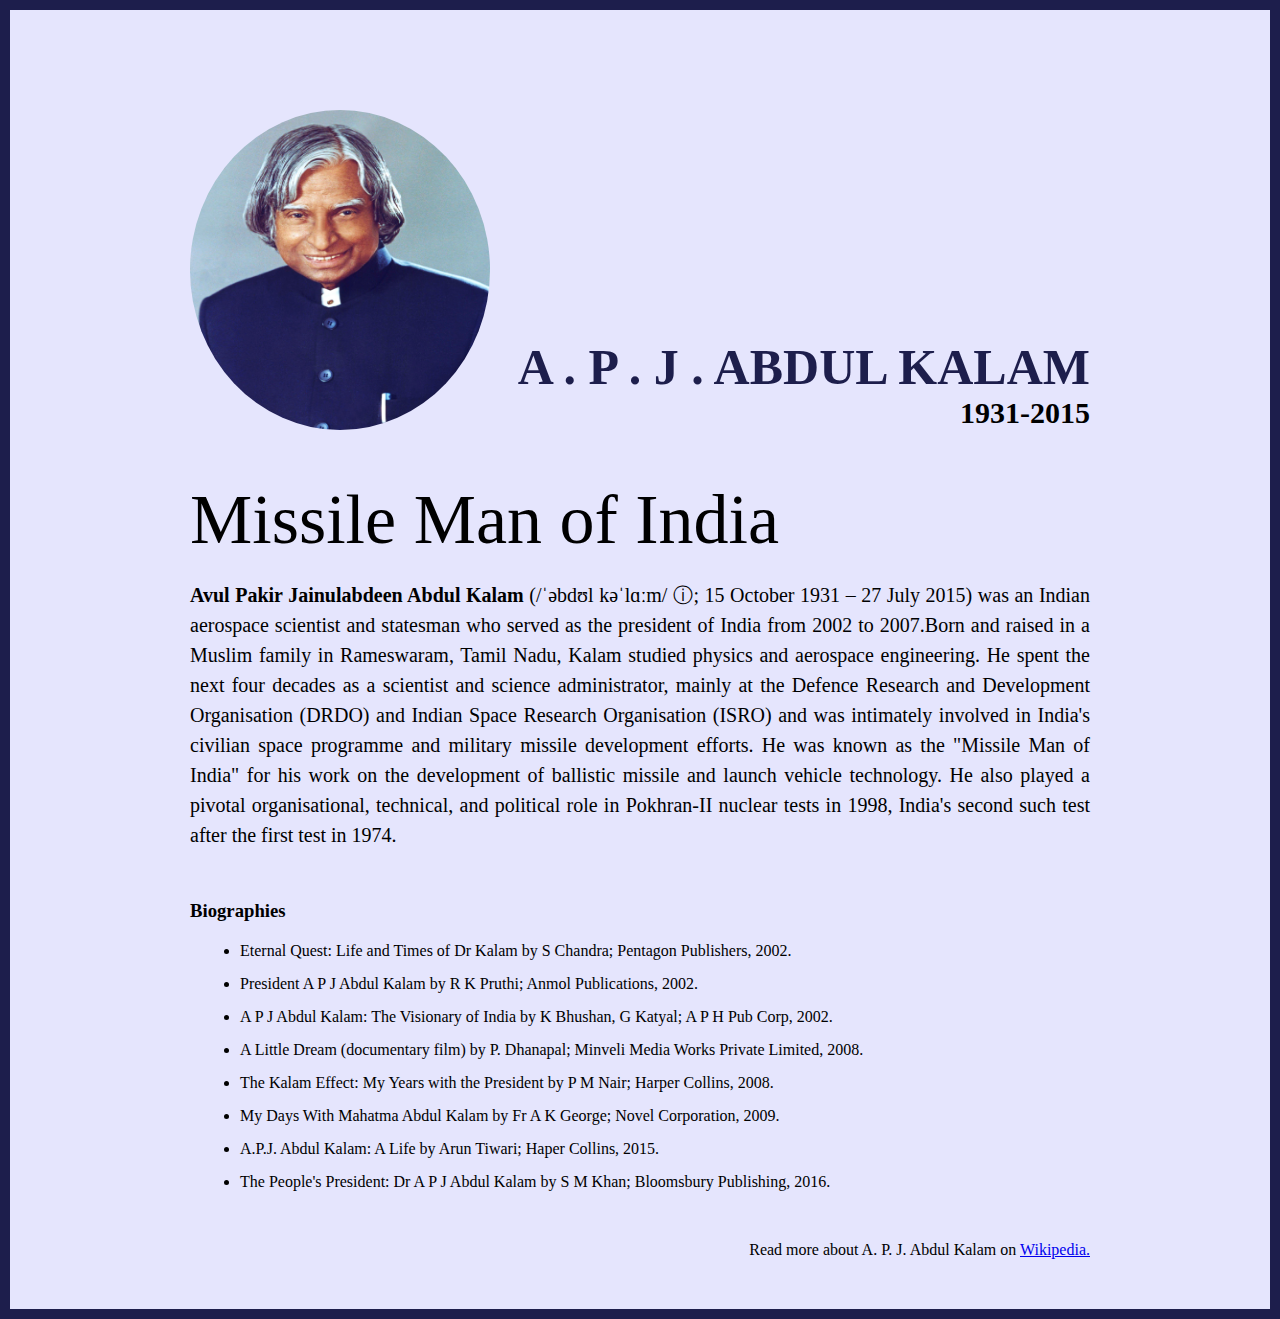
<file: html css project/project 1 Tribute Website/index.html>
<!DOCTYPE html>
<html lang="en">
<head>
    <meta charset="UTF-8">
    <meta name="viewport" content="width=device-width, initial-scale=1.0">
    <title>The Truibute Website | A.P.J. Abdul Kalam</title>
    <!-- <link rel="icon" type="image/x-icon" href="images/apj.jpg"> -->
    <link rel="stylesheet" href="style.css">
</head>
<body>
    <div class="container">
        <div class="content">

            <section class="top-section">
                <div class="image_container">
                    <img src="images/apj.jpg" alt="A.P.J. Abdul Kalam">
                </div>
                <div>
                    <h1>A . P . J . Abdul Kalam</h1>
                    <h4>1931-2015</h4>
                </div>
            </section>
            <section class="about-section">
                <h2>Missile Man of India</h2>
                <p>
                    <b>Avul Pakir Jainulabdeen Abdul Kalam</b> (/ˈəbdʊl kəˈlɑːm/ ⓘ; 15 October 1931 – 27 July 2015) was an Indian aerospace scientist and statesman who served as the president of India from 2002 to 2007.Born and raised in a Muslim family in Rameswaram, Tamil Nadu, Kalam studied physics and aerospace engineering. He spent the next four decades as a scientist and science administrator, mainly at the Defence Research and Development Organisation (DRDO) and Indian Space Research Organisation (ISRO) and was intimately involved in India's civilian space programme and military missile development efforts. He was known as the "Missile Man of India" for his work on the development of ballistic missile and launch vehicle technology. He also played a pivotal organisational, technical, and political role in Pokhran-II nuclear tests in 1998, India's second such test after the first test in 1974.
                </p>

            </section>
            <section class="biography-section">
                <h3>Biographies</h3>
                <ul>
                    <li>Eternal Quest: Life and Times of Dr Kalam by S Chandra; Pentagon
                        Publishers, 2002.
                    </li>
                    <li>
                        President A P J Abdul Kalam by R K Pruthi; Anmol Publications,
                        2002.
                      </li>
                      <li>
                        A P J Abdul Kalam: The Visionary of India by K Bhushan, G Katyal;
                        A P H Pub Corp, 2002.
                      </li>
                      <li>
                        A Little Dream (documentary film) by P. Dhanapal; Minveli Media
                        Works Private Limited, 2008.
                      </li>
                      <li>
                        The Kalam Effect: My Years with the President by P M Nair; Harper
                        Collins, 2008.
                      </li>
                      <li>
                        My Days With Mahatma Abdul Kalam by Fr A K George; Novel
                        Corporation, 2009.
                      </li>
                      <li>
                        A.P.J. Abdul Kalam: A Life by Arun Tiwari; Haper Collins, 2015.
                      </li>
                      <li>
                        The People's President: Dr A P J Abdul Kalam by S M Khan;
                        Bloomsbury Publishing, 2016.
                      </li>
                </ul>
            </section>

            <section>
                <footer>
                    <p> Read more about A. P. J. Abdul Kalam on 
                        <a href="https://en.wikipedia.org/wiki/A._P._J._Abdul_Kalam" target="_blank">Wikipedia.</a>
                    </p>
                   

                    <!-- <p>
                        Read more about A. P. J. Abdul Kalam on
                        <a href="https://en.wikipedia.org/wiki/A._P._J._Abdul_Kalam"
                          >Wikipedia.</a
                        >
                      </p> -->
                </footer>
            </section>













<!-- 
            <h3>Biographies</h3>
            <ul>
              <li>
                Eternal Quest: Life and Times of Dr Kalam by S Chandra; Pentagon
                Publishers, 2002.
              </li>
              <li>
                President A P J Abdul Kalam by R K Pruthi; Anmol Publications,
                2002.
              </li>
              <li>
                A P J Abdul Kalam: The Visionary of India by K Bhushan, G Katyal;
                A P H Pub Corp, 2002.
              </li>
              <li>
                A Little Dream (documentary film) by P. Dhanapal; Minveli Media
                Works Private Limited, 2008.
              </li>
              <li>
                The Kalam Effect: My Years with the President by P M Nair; Harper
                Collins, 2008.
              </li>
              <li>
                My Days With Mahatma Abdul Kalam by Fr A K George; Novel
                Corporation, 2009.
              </li>
              <li>
                A.P.J. Abdul Kalam: A Life by Arun Tiwari; Haper Collins, 2015.
              </li>
              <li>
                The People's President: Dr A P J Abdul Kalam by S M Khan;
                Bloomsbury Publishing, 2016.
              </li>
            </ul> -->

        </div>
         
    </div>
    
    
</body>
</html>
</file>
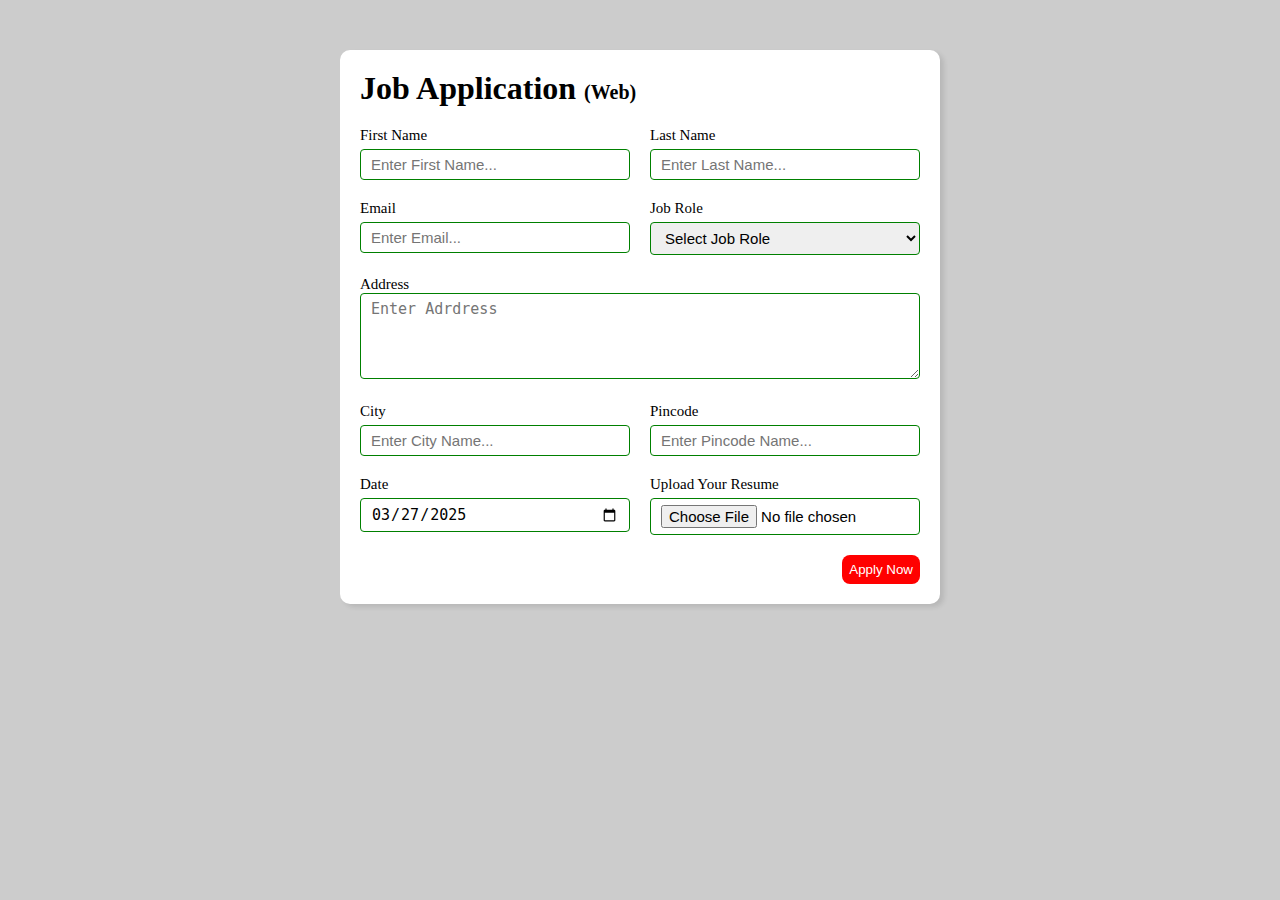
<file: html css project/project 2 Job Application/index.html>
<!DOCTYPE html>
<html lang="en">
<head>
    <meta charset="UTF-8">
    <meta name="viewport" content="width=device-width, initial-scale=1.0">
    <title>Job Application Form</title>
    <link rel="stylesheet" href="style.css">
</head>
<body>
    <div class="container">
        <div class="apply_box">
            <h1>Job Application 
                <span class="title_small">(Web)</span>
            </h1>
            <form action="">
                 <div class="form_container">
                    <div class="form_control">
                        <label for="first_name">First Name</label>
                        <input id="first_name" name="first_name" placeholder="Enter First Name...">
                    </div>
                    <div class="form_control">
                        <label for="last_name+">Last Name</label>
                        <input id="last_name+" name="last_name+" placeholder="Enter Last Name...">
                    </div>
                    <div class="form_control">
                        <label for="emial">Email</label>
                        <input type="email" id="emial" name="emial" placeholder="Enter Email...">
                    </div>
                    <div class="form_control">
                        <label for="job_role+">Job Role</label>
                        <select name="job_role" id="job_role">
                            <option value="">Select Job Role</option>
                            <option value="web_developer">Web Developer</option>
                            <option value="software_engineer">Software Engineer</option>
                            <option value="product_manager">Product Manager</option>
                            <option value="graphic_ designer">Graphic Designer</option>
                            <option value="project_manager">Project Manager</option>    
                        </select>
                    </div>
                    

                    <div class="textarea_control">
                        <label for="address">Address</label>
                        <textarea name="address" id="address" rows="4" cols="50" placeholder="Enter Adrdress"></textarea>                        
                    </div>

                    <div class="form_control">
                        <label for="city">City</label>
                        <input id="city" name="city" placeholder="Enter City Name...">
                    </div>

                    <div class="form_control">
                        <label for="pin_code">Pincode</label>
                        <input type="number" id="pin_code" name="pin_code" placeholder="Enter Pincode Name...">
                    </div>

                    <div class="form_control">
                        <label for="date">Date</label>
                        <input type="date" id="date" name="date" value="2025-03-27">
                    </div>

                    
                    <div class="form_control">
                        <label for="upload">Upload Your Resume</label>
                        <input type="file" id="upload" name="upload" value="2025-03-27">
                    </div>

                 </div>
                 <div class="button_container">
                    <button type="submit">Apply Now</button>
                 </div>
            </form>
        </div>
    </div>
    
</body>
</html>
</file>
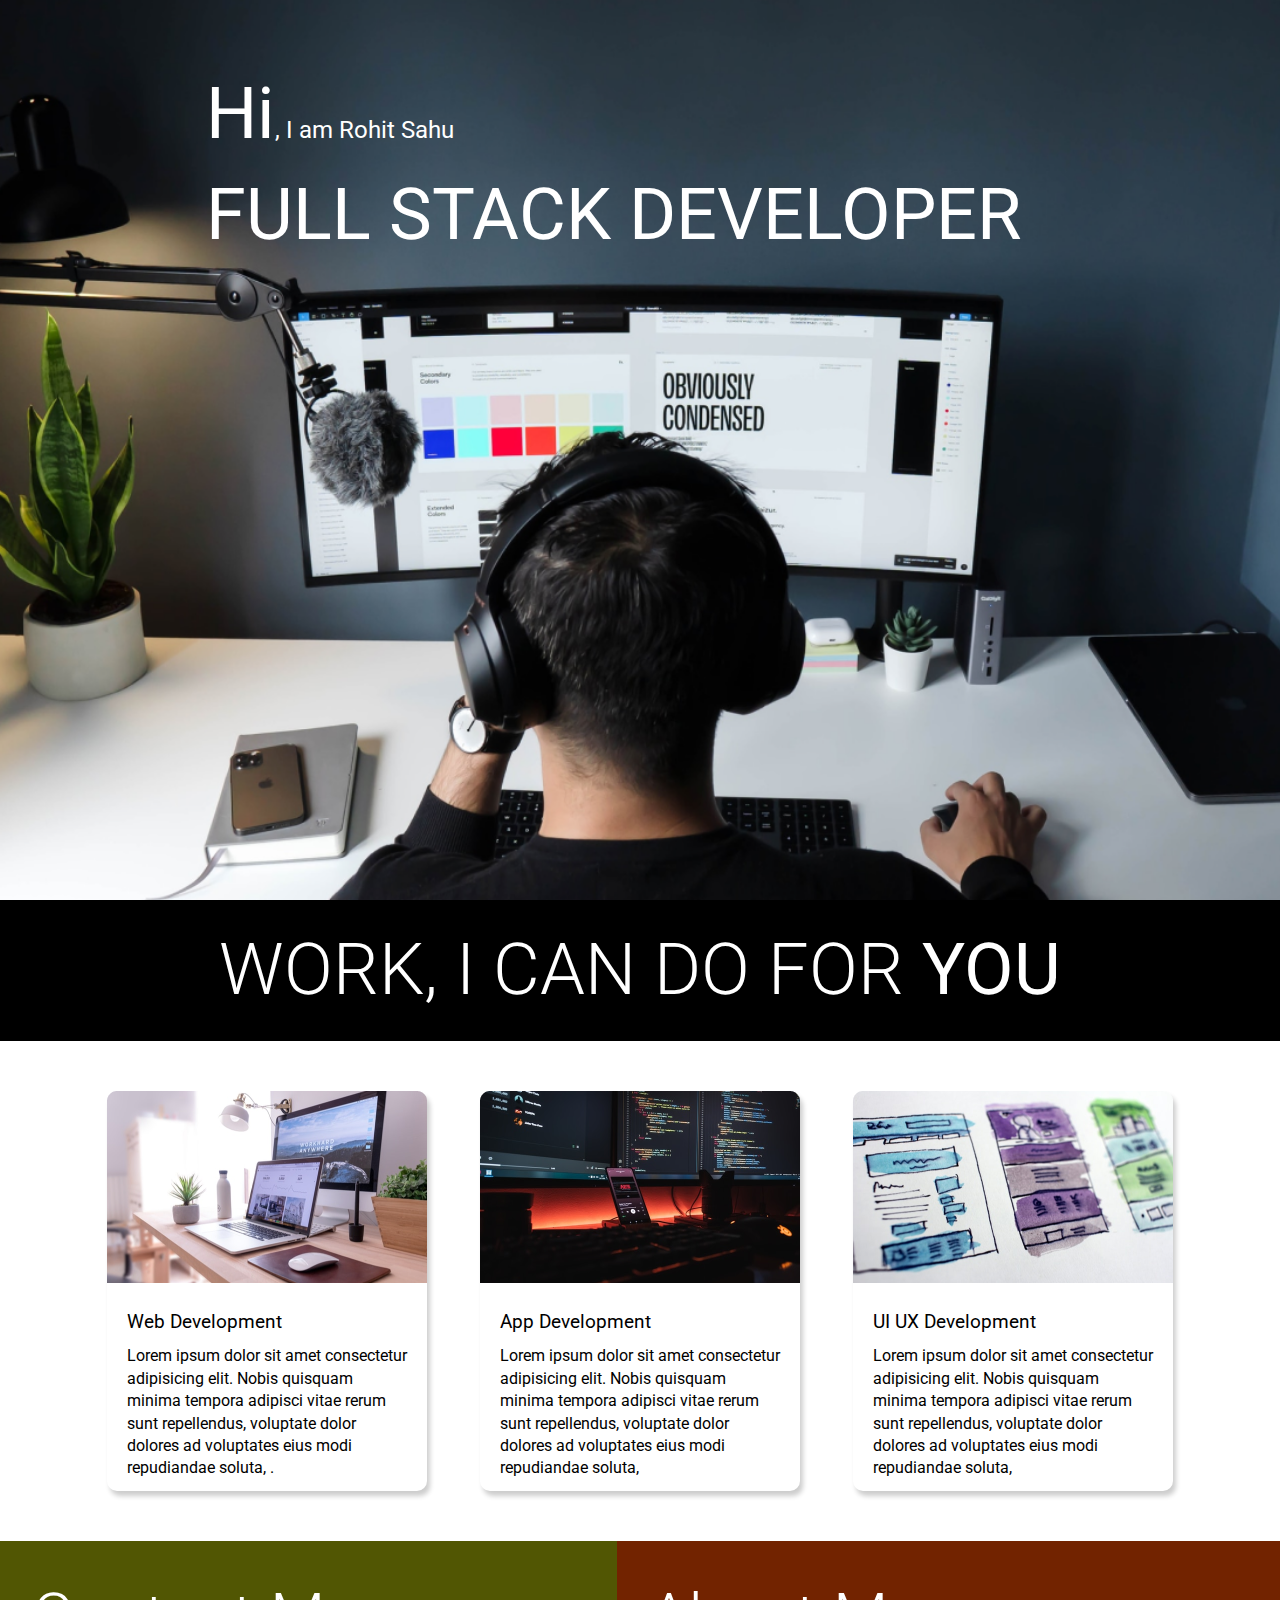
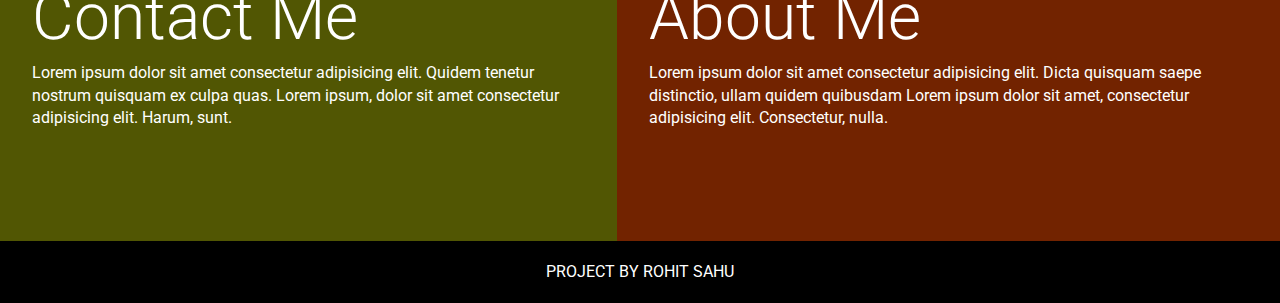
<file: html css project/project 4 Landing Page/index.html>
<!DOCTYPE html>
<html lang="en">
<head>
    <meta charset="UTF-8">
    <meta name="viewport" content="width=device-width, initial-scale=1.0">
    <title>Developer Landing Page</title>
    <link rel="icon" type="image/png/jpeg" href="rohit photo.jpeg">
    <link rel="stylesheet" href="style.css">

</head>
<body>
    <section class="hero_section">
        <div class="text_container">
            <h2><span class="lg_text">Hi</span>, I am Rohit Sahu</h2>
            <h1 class="lg_text">FULL STACK DEVELOPER</h1>
        </div>
    </section>

    <section class="black_box">
        <h2>WORK, I CAN DO FOR <span>YOU</span></h2>
    </section>

    <section class="work">
        <div class="grid_item">
            <div class="card">
                <div class="image_container">
                 <img src="images/web.png" alt="web development">
                </div>
                <div class="card_container">
                    <h3>Web Development</h3>
                    <p>Lorem ipsum dolor sit amet consectetur adipisicing elit. Nobis quisquam minima tempora adipisci vitae rerum sunt repellendus, voluptate dolor dolores ad voluptates eius modi repudiandae soluta, .</p>
                </div>
            </div>
        </div>
        <div class="grid_item">
            <div class="card">
                <div class="image_container">
                 <img src="images/mobile.png" alt="app development">
                </div>
                <div class="card_container">
                    <h3>App Development</h3>
                    <p>Lorem ipsum dolor sit amet consectetur adipisicing elit. Nobis quisquam minima tempora adipisci vitae rerum sunt repellendus, voluptate dolor dolores ad voluptates eius modi repudiandae soluta, </p>
                </div>
            </div>
        </div>
        <div class="grid_item">
            <div class="card">
                <div class="image_container">
                 <img src="images/uiux.png" alt="uiux development">
                </div>
                <div class="card_container">
                    <h3>UI UX Development</h3>
                    <p>Lorem ipsum dolor sit amet consectetur adipisicing elit. Nobis quisquam minima tempora adipisci vitae rerum sunt repellendus, voluptate dolor dolores ad voluptates eius modi repudiandae soluta,</p>
                </div>
            </div>
        </div>        
    </section>

    <section class="bottom_section">

        <div class="contact">
            <h2>Contact Me</h2>
            <p>Lorem ipsum dolor sit amet consectetur adipisicing elit. Quidem tenetur nostrum quisquam ex culpa quas. Lorem ipsum, dolor sit amet consectetur adipisicing elit. Harum, sunt.</p>
        </div>
        <div class="about">
            <h2>About Me</h2>
            <p>Lorem ipsum dolor sit amet consectetur adipisicing elit. Dicta quisquam saepe distinctio, ullam quidem quibusdam Lorem ipsum dolor sit amet, consectetur adipisicing elit. Consectetur, nulla.</p>
        </div>
    </section>

    <footer>
        Project by Rohit Sahu
    </footer>
    
</body>
</html>
</file>
<file: html css project/project 1 Tribute Website/style.css>
*{
    margin: 0;
    padding: 0;
    box-sizing: border-box;
}

.container{
    background-color: #E5E5FD;
    min-height: 100vh;
    border: 10px solid #1D1E4C;
}
.content{
    max-width: 900px;
    margin: 0 auto;
}
.top-section{
    margin-top: 100px;
    display: flex;
    justify-content: space-between;
    align-items: flex-end;

}

.top-section h1{
    font-size: 50px;
    font-weight:bold ;
    color: #1D1E4C;
    text-transform: uppercase;
}

.top-section h4{
    font-size: 30px;
    text-align: end;
}
.image_container{
    border-radius: 50%;
    overflow: hidden;
}



.image_container, img{
    width: 300px;
    height: 320px;
}


.about-section{
    margin-top: 50px;
}

.about-section h2{
    font-size: 70px;
    font-weight: 400;
    margin-bottom: 20px;
}
.about-section p{
    font-size: 20px;
    line-height: 30px;
    letter-spacing: 1.2;
    text-align: justify;
}

.biography-section{
    margin: 50px 0;
}

.biography-section h3{
    margin-bottom: 20px;
}

.biography-section ul{
    margin-left: 50px;

}
.biography-section li{
    margin-bottom: 15px;
    
}

footer{
    margin: 50px 0;
    text-align: end;
}
</file>
<file: html css project/project 2 Job Application/style.css>
*{
    margin: 0;
    padding: 0;
    box-sizing: border-box;
}
body {
    background-color: #ccc;
}

.container{
    max-width: 900px;
    margin: 0 auto;
}

.apply_box{
    max-width: 600px;
    padding: 20px;
    background-color: white;
    margin: 0 auto;
    margin-top: 50px;
    box-shadow: 4px 3px 5px rgba(1,1,1,0.1);
    border-radius: 10px;
}
.title_small{
    font-size: 20px;
}

.form_container{
    margin-top: 20px;
    display: grid;
    grid-template-columns: repeat(auto-fit,minmax(200px,1fr));
    gap: 20px;
}

.form_control{
    display: flex;
    flex-direction: column;
}

label{
    font-size: 15px;
    margin-bottom: 5px;
}

input,select,textarea{
    padding: 6px 10px;
    border-radius: 4px;
    border: 1px solid green;
    font-size: 15px;
    /* margin-bottom: 10px; */
}

input:focus{
    outline-color: red;
}

.button_container{
    display: flex;
    justify-content:end;
    margin-top: 20px;
}

button{
    background-color: red;
    border:  transparent solid 2px;
    padding: 5px 5px;
    color: white;
    border-radius: 8px;
    transition: 0.3s ease-in;
}

button:hover{
    background-color: grey;
    border: 2px solid red;
    color: black;
    transition: 0.3s ease-out;
    cursor: pointer;
}

.textarea_control{
    grid-column: 1/span 2;
}

.textarea_control textarea{
   width: 100%;
}

@media(max-width:600){
    .textarea_control{
        grid-column: 1/span 1;
    }
}
</file>
<file: html css project/project 4 Landing Page/style.css>
@import url("https://fonts.googleapis.com/css2?family=Roboto:ital,wght@0,100;0,300;0,400;0,500;0,700;0,900;1,100;1,300;1,400;1,500;1,700;1,900&display=swap");

*{
    margin: 0;
    padding: 0;
    box-sizing: border-box;
    font-family: "Roboto" ,sans-serif;
    font-weight: 400;
}

html,body{
    line-height: 1.4;
    font-weight: 300;
}

.hero_section{
    background-image: url(images/developer.png);
    min-height: 100vh;
    background-position: center;
    background-size: cover;
    background-repeat: no-repeat;
}

.text_container{
    color: white;
    max-width: 900px;
    margin: 0 auto;
    padding-top: 64px;
    padding-left: 16px;
}
.lg_text{
    font-size: 72px;
}

.black_box{
    background-color: black;
    padding: 20px;
}
.black_box h2{
    font-size: 72px;
    color: white;
    text-align: center;
    font-weight: 300;
}

.black_box h2 span{
    font-weight: 400;
   
}


.work{
    display: grid;
    gap: 20px;
    grid-template-columns: repeat(auto-fit,minmax(320px,1fr));
    max-width: 1100px;
    margin: 50px auto;
}
.card{
    max-width: 320px;
    height: 400px;
    border-radius: 10px;
    box-shadow: 3px 5px 5px rgba(1, 1, 1, 0.2);
    transition: 0.2 ease-in-out;
}

.card:hover{
    transform: scale(1.04);
    box-shadow: 3px 5px 5px rgba(1, 1, 1, 0.3);
    transition: 0.2 ease-in-out;
}

.card_container{
    padding: 20px;
}

.card_container h3{
    margin-bottom: 10px;
    font-weight: 400;

}

.grid_item{
    display: flex;
    justify-content: center;
    align-items: center;
}


.bottom_section{
    display: flex;
}

.contact{
    background-color: #515603;

}
.about{
    background-color: #722300;
}

.contact , .about{
    min-height: 300px;
    padding: 32px;
    color: white;

}

.contact p , .about p{
    margin-bottom: 20px;
}

.contact h2 , .about h2{
    font-size: 64px;
    font-weight: 300;
}

footer{
    text-align: center;
    text-transform: uppercase;
    background-color: black;
    padding: 20px;
    color: white;
}

@media(max-width: 786px){
    .hero_section{
        min-height: 50vh;
    }
    .text_container{
        padding-top: 10px;
       text-align: center;
    }
    .lg_text{
        font-size: 32px;
    }
    .black_box h2{
        font-size: 24px;
    }
    .black_box h2 span{
        font-size: 400px;
        font-size: 32px;
    }
    .bottom_section{
        flex-direction: column;
    }
    h1{
        font-size: 32px;
    }
    .contact h2 , .about h2{
        font-size: 32px;
    }
}
</file>
